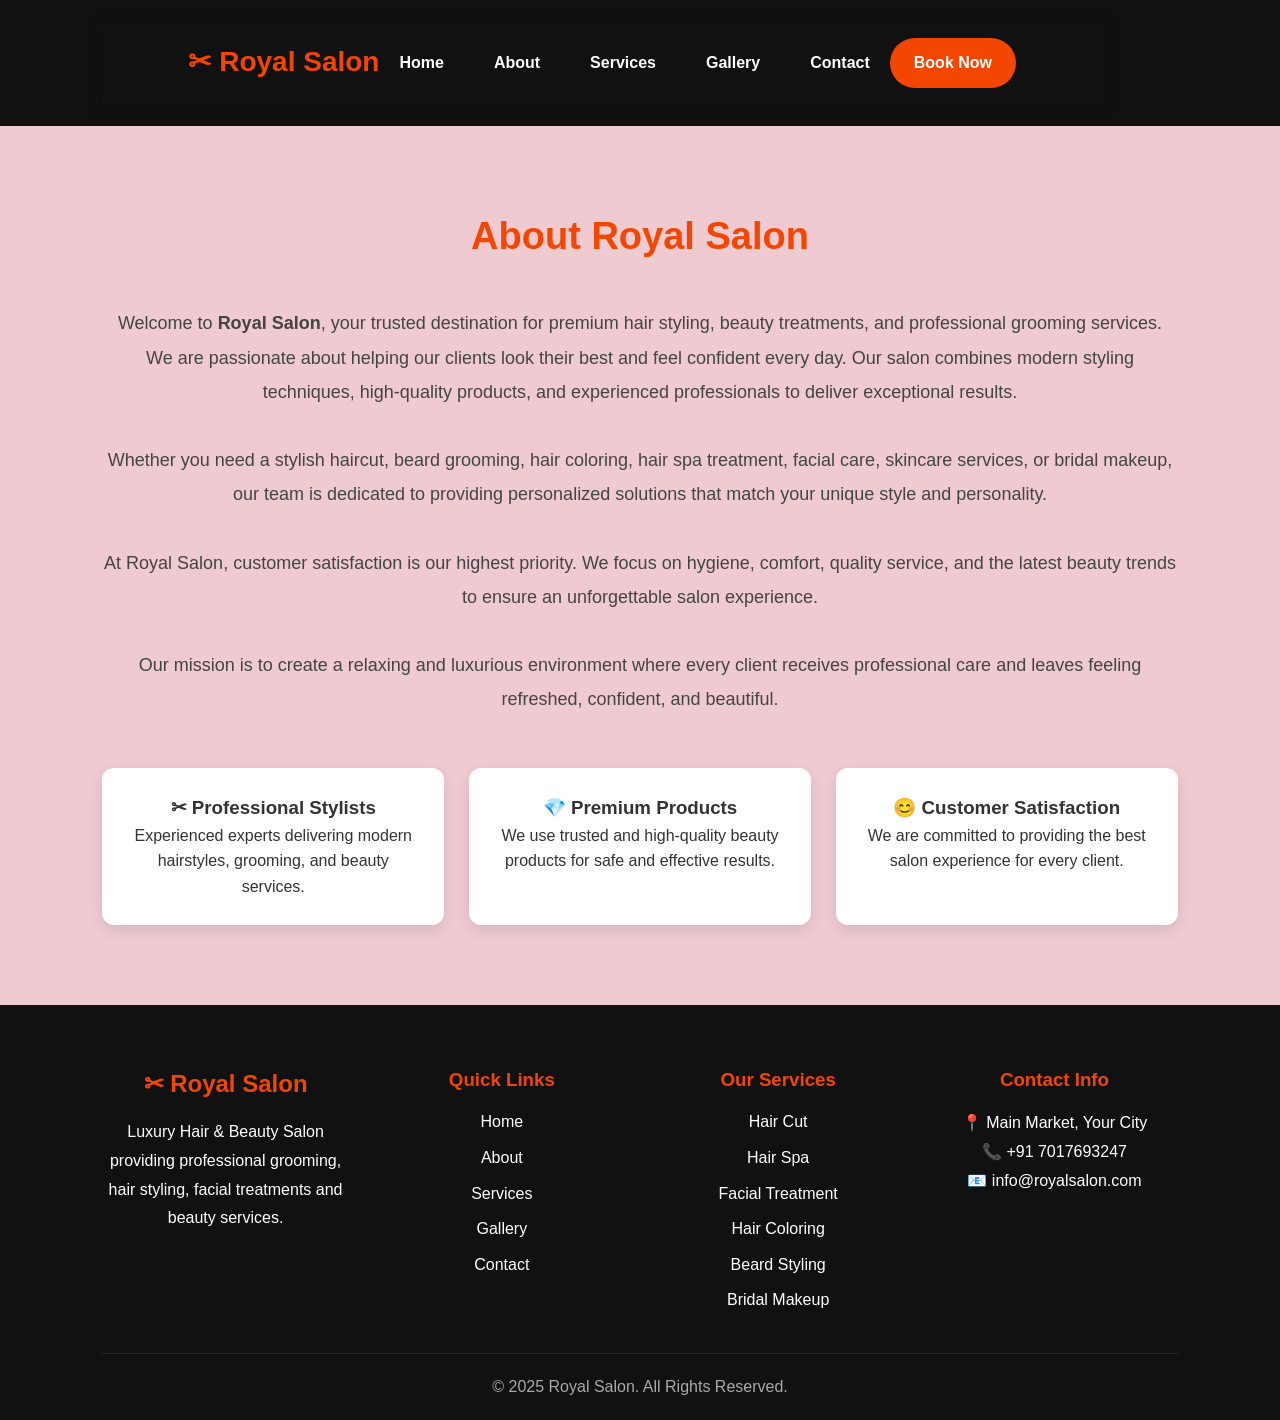
<file: about.html>
<!DOCTYPE html>
<html lang="en">
<head>
    <meta charset="UTF-8">
    <meta name="viewport" content="width=device-width, initial-scale=1.0">
    <title>Document</title>
     <link rel="stylesheet" href="style.css">
</head>
<body>
<header>
<nav class="navbar">

<div class="logo">
✂ Royal Salon
</div>

<ul class="nav-links">
<li><a href="index.html">Home</a></li>
<li><a href="about.html">About</a></li>
<li><a href="services.html">Services</a></li>
<li><a href="gallery.html">Gallery</a></li>
<li><a href="contact.html">Contact</a></li>
</ul>
<a href="https://wa.me/919876543210" class="book-btn">
Book Now
</a>

</nav>
</header>
<!----------------------------------------- about ------------------------------------------>



<section id="about">

<h2 class="title">About Royal Salon</h2>

<div style="max-width:1100px;margin:auto;">

<p style="text-align:center;font-size:18px;line-height:1.9;color:#444;">

Welcome to <strong>Royal Salon</strong>, your trusted destination for premium
hair styling, beauty treatments, and professional grooming services.

We are passionate about helping our clients look their best and feel
confident every day. Our salon combines modern styling techniques,
high-quality products, and experienced professionals to deliver
exceptional results.

<br><br>

Whether you need a stylish haircut, beard grooming, hair coloring,
hair spa treatment, facial care, skincare services, or bridal makeup,
our team is dedicated to providing personalized solutions that match
your unique style and personality.

<br><br>

At Royal Salon, customer satisfaction is our highest priority.
We focus on hygiene, comfort, quality service, and the latest beauty
trends to ensure an unforgettable salon experience.

<br><br>

Our mission is to create a relaxing and luxurious environment where
every client receives professional care and leaves feeling refreshed,
confident, and beautiful.

</p>

<br><br>

<div class="grid">

<div class="card">
<h3>✂ Professional Stylists</h3>
<p>
Experienced experts delivering modern hairstyles,
grooming, and beauty services.
</p>
</div>

<div class="card">
<h3>💎 Premium Products</h3>
<p>
We use trusted and high-quality beauty products
for safe and effective results.
</p>
</div>

<div class="card">
<h3>😊 Customer Satisfaction</h3>
<p>
We are committed to providing the best salon
experience for every client.
</p>
</div>

</div>

</div>

</section>


<!--------------------Footer------------------------->

<footer class="footer">

<div class="footer-container">

<div class="footer-box">
<h2>✂ Royal Salon</h2>

<p>
Luxury Hair & Beauty Salon providing
professional grooming, hair styling,
facial treatments and beauty services.
</p>

</div>

<div class="footer-box">

<h3>Quick Links</h3>

<ul>
<li><a href="index.html">Home</a></li>
<li><a href="about.html">About</a></li>
<li><a href="services.html">Services</a></li>
<li><a href="gallery.html">Gallery</a></li>
<li><a href="contact.html">Contact</a></li>
</ul>

</div>

<div class="footer-box">

<h3>Our Services</h3>

<ul>
<li>Hair Cut</li>
<li>Hair Spa</li>
<li>Facial Treatment</li>
<li>Hair Coloring</li>
<li>Beard Styling</li>
<li>Bridal Makeup</li>
</ul>

</div>

<div class="footer-box">

<h3>Contact Info</h3>

<p>📍 Main Market, Your City</p>
<p>📞 +91 7017693247</p>
<p>📧 info@royalsalon.com</p>

</div>

</div>

<div class="footer-bottom">
<p>© 2025 Royal Salon. All Rights Reserved.</p>
</div>

</footer>





</body>
</html>
</file>
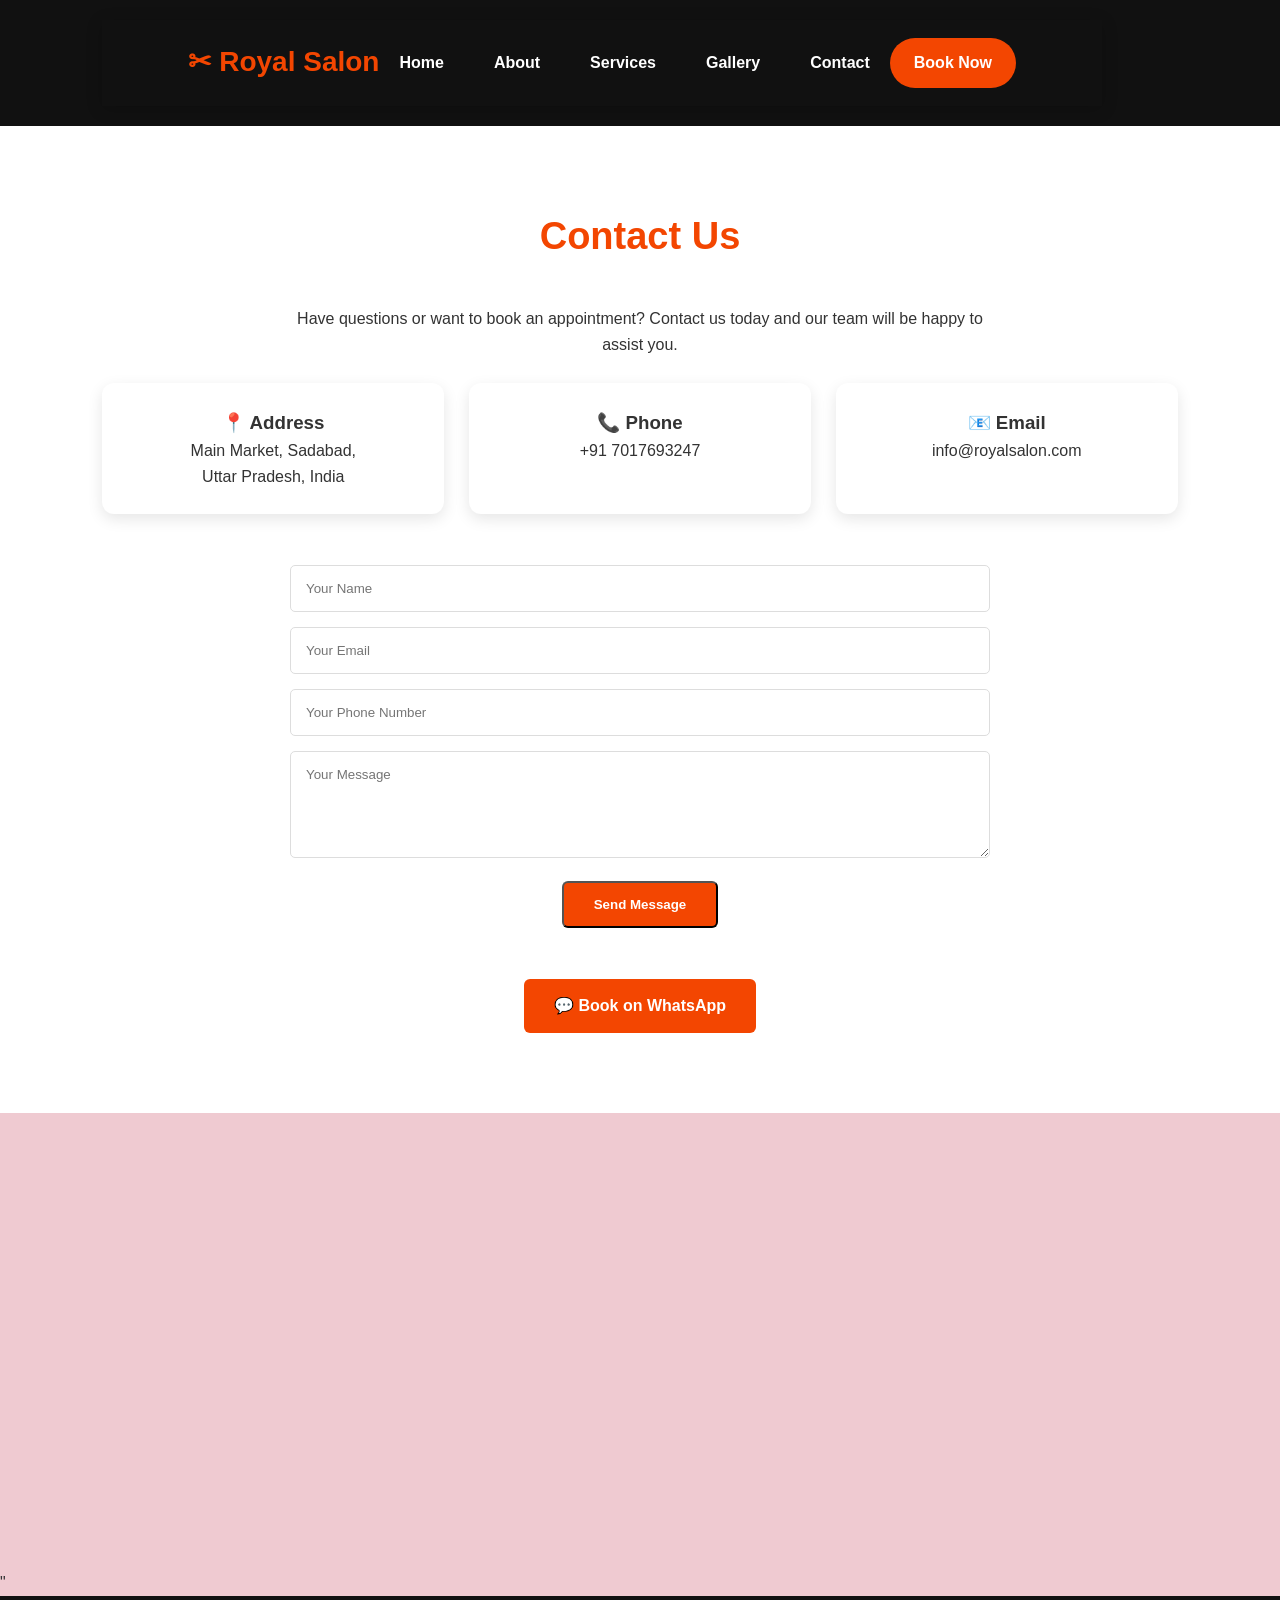
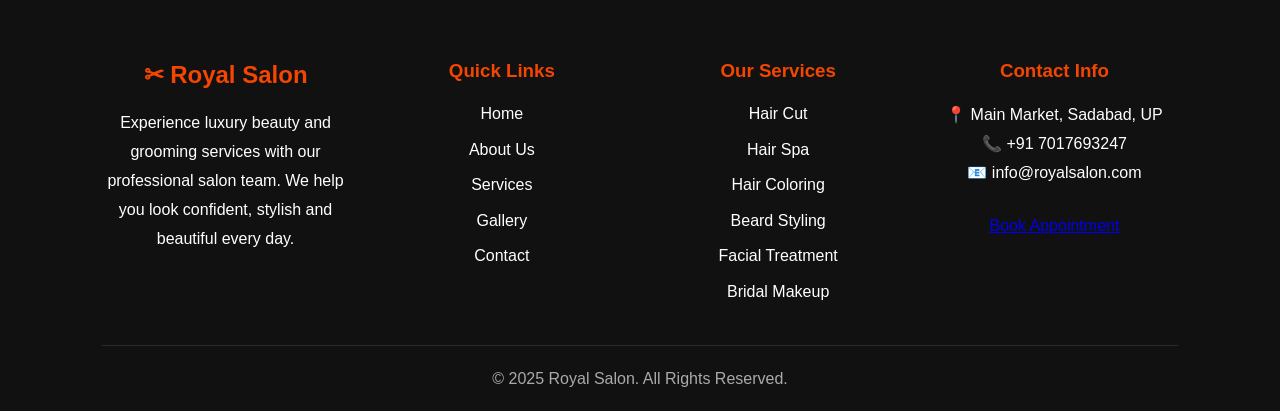
<file: contact.html>
<!DOCTYPE html>
<html lang="en">
<head>
    <meta charset="UTF-8">
    <meta name="viewport" content="width=device-width, initial-scale=1.0">
    <title>Document</title>
    <link rel="stylesheet" href="style.css">
</head>
<body>
<!-------------------------navbar---------------------------->
<header>
<nav class="navbar">

<div class="logo">
✂ Royal Salon
</div>

<ul class="nav-links">
<li><a href="index.html">Home</a></li>
<li><a href="about.html">About</a></li>
<li><a href="services.html">Services</a></li>
<li><a href="gallery.html">Gallery</a></li>
<li><a href="contact.html">Contact</a></li>
</ul>
<a href="https://wa.me/919876543210" class="book-btn">
Book Now
</a>

</nav>
</header>





    <!----------------------contect ---------------------->
    <section id="contact" class="contact">

<h2 class="title">Contact Us</h2>

<p style="text-align:center;max-width:700px;margin:auto;">
Have questions or want to book an appointment?
Contact us today and our team will be happy to assist you.
</p>

<br>

<div class="grid">

<div class="card">
<h3>📍 Address</h3>
<p>
Main Market, Sadabad,<br>
Uttar Pradesh, India
</p>
</div>

<div class="card">
<h3>📞 Phone</h3>
<p>
+91 7017693247
</p>
</div>

<div class="card">
<h3>📧 Email</h3>
<p>
info@royalsalon.com
</p>
</div>

</div>

<br><br>

<form style="max-width:700px;margin:auto;">

<input type="text"
placeholder="Your Name"
required
style="width:100%;padding:15px;margin-bottom:15px;border:1px solid #ddd;border-radius:5px;">

<input type="email"
placeholder="Your Email"
required
style="width:100%;padding:15px;margin-bottom:15px;border:1px solid #ddd;border-radius:5px;">

<input type="tel"
placeholder="Your Phone Number"
required
style="width:100%;padding:15px;margin-bottom:15px;border:1px solid #ddd;border-radius:5px;">

<textarea
rows="5"
placeholder="Your Message"
style="width:100%;padding:15px;margin-bottom:15px;border:1px solid #ddd;border-radius:5px;">
</textarea>

<button type="submit" class="btn">
Send Message
</button>

</form>

<br><br>

<div style="text-align:center;">

<a href="https://wa.me/917017693247" class="btn">
💬 Book on WhatsApp
</a>

</div>

</section>



<!--------------------------------map------------------------->

<iframe
src="https://www.google.com/maps/embed?pb=!1m18!1m12!1m3!1d2798.6726914109313!2d78.0347282742429!3d27.438437937302773!2m3!1f0!2f0!3f0!3m2!1i1024!2i768!4f13.1!3m3!1m2!1s0x3974873c488f0fd9%3A0x8350c048db4cbff4!2sClasic%20hair%20Dreser!5e1!3m2!1sen!2sin!4v1780733425874!5m2!1sen!2sin" width="100%" height="450" style="border:0;" allowfullscreen="" loading="lazy" referrerpolicy="no-referrer-when-downgrade"></iframe>"

<!-----------------Footer---------------------->


<footer class="footer">

<div class="footer-container">

<div class="footer-box">
<h2>✂ Royal Salon</h2>

<p>
Experience luxury beauty and grooming services with our
professional salon team. We help you look confident,
stylish and beautiful every day.
</p>

</div>

<div class="footer-box">

<h3>Quick Links</h3>

<ul>
<li><a href="index.html">Home</a></li>
<li><a href="about.html">About Us</a></li>
<li><a href="services.html">Services</a></li>
<li><a href="gallery.html">Gallery</a></li>
<li><a href="contact.html">Contact</a></li>
</ul>

</div>

<div class="footer-box">

<h3>Our Services</h3>

<ul>
<li>Hair Cut</li>
<li>Hair Spa</li>
<li>Hair Coloring</li>
<li>Beard Styling</li>
<li>Facial Treatment</li>
<li>Bridal Makeup</li>
</ul>

</div>

<div class="footer-box">

<h3>Contact Info</h3>

<p>📍 Main Market, Sadabad, UP</p>
<p>📞 +91 7017693247</p>
<p>📧 info@royalsalon.com</p>

<br>

<a href="https://wa.me/917017693247" class="footer-btn">
Book Appointment
</a>

</div>

</div>

<div class="footer-bottom">
<p>© 2025 Royal Salon. All Rights Reserved.</p>
</div>

</footer>
</body>
</html>
</file>
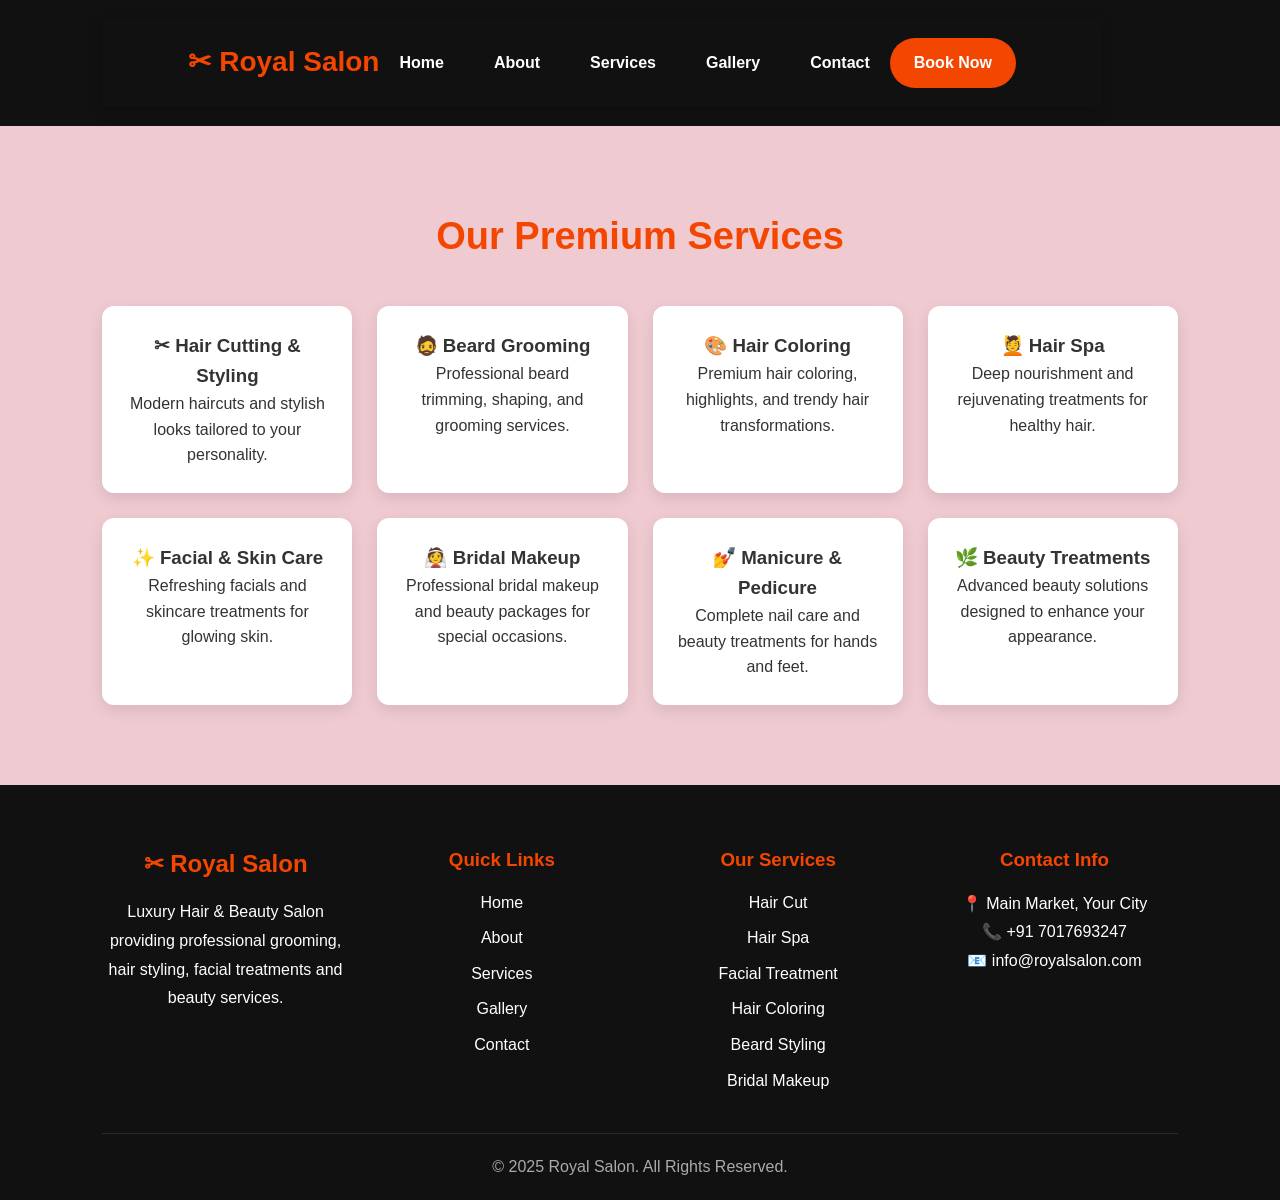
<file: services.html>
<!DOCTYPE html>
<html lang="en">
<head>
    <meta charset="UTF-8">
    <meta name="viewport" content="width=device-width, initial-scale=1.0">
    <title>Document</title>
     <link rel="stylesheet" href="style.css">
</head>
<body>

    <!----------------------------------- navbar------------------->
<header>
<nav class="navbar">

<div class="logo">
✂ Royal Salon
</div>

<ul class="nav-links">
<li><a href="index.html">Home</a></li>
<li><a href="about.html">About</a></li>
<li><a href="services.html">Services</a></li>
<li><a href="gallery.html">Gallery</a></li>
<li><a href="contact.html">Contact</a></li>
</ul>
<a href="https://wa.me/919876543210" class="book-btn">
Book Now
</a>

</nav>
</header>
    <!------------------Services---------------------------->
    <section id="services">

<h2 class="title">Our Premium Services</h2>

<div class="grid">

<div class="card">
<h3>✂ Hair Cutting & Styling</h3>
<p>
Modern haircuts and stylish looks tailored to your personality.
</p>
</div>

<div class="card">
<h3>🧔 Beard Grooming</h3>
<p>
Professional beard trimming, shaping, and grooming services.
</p>
</div>

<div class="card">
<h3>🎨 Hair Coloring</h3>
<p>
Premium hair coloring, highlights, and trendy hair transformations.
</p>
</div>

<div class="card">
<h3>💆 Hair Spa</h3>
<p>
Deep nourishment and rejuvenating treatments for healthy hair.
</p>
</div>

<div class="card">
<h3>✨ Facial & Skin Care</h3>
<p>
Refreshing facials and skincare treatments for glowing skin.
</p>
</div>

<div class="card">
<h3>👰 Bridal Makeup</h3>
<p>
Professional bridal makeup and beauty packages for special occasions.
</p>
</div>

<div class="card">
<h3>💅 Manicure & Pedicure</h3>
<p>
Complete nail care and beauty treatments for hands and feet.
</p>
</div>

<div class="card">
<h3>🌿 Beauty Treatments</h3>
<p>
Advanced beauty solutions designed to enhance your appearance.
</p>
</div>

</div>

</section>



<!-------------Footer------------------------>

<footer class="footer">

<div class="footer-container">

<div class="footer-box">
<h2>✂ Royal Salon</h2>

<p>
Luxury Hair & Beauty Salon providing
professional grooming, hair styling,
facial treatments and beauty services.
</p>

</div>

<div class="footer-box">

<h3>Quick Links</h3>

<ul>
<li><a href="index.html">Home</a></li>
<li><a href="about.html">About</a></li>
<li><a href="services.html">Services</a></li>
<li><a href="gallery.html">Gallery</a></li>
<li><a href="contact.html">Contact</a></li>
</ul>

</div>

<div class="footer-box">

<h3>Our Services</h3>

<ul>
<li>Hair Cut</li>
<li>Hair Spa</li>
<li>Facial Treatment</li>
<li>Hair Coloring</li>
<li>Beard Styling</li>
<li>Bridal Makeup</li>
</ul>

</div>

<div class="footer-box">

<h3>Contact Info</h3>

<p>📍 Main Market, Your City</p>
<p>📞 +91 7017693247</p>
<p>📧 info@royalsalon.com</p>

</div>

</div>

<div class="footer-bottom">
<p>© 2025 Royal Salon. All Rights Reserved.</p>
</div>

</footer>



</body>
</html>
</file>
<file: style.css>
*{
margin:0;
padding:0;
box-sizing:border-box;
font-family:Arial,sans-serif;
}

body{
background:#f8f8f8;
color:#333;
line-height:1.6;
}

header{
background:#111;
color:#fff;
padding:20px 8%;
display:flex;
justify-content:space-between;
align-items:center;
}

nav a{
color:#fff;
text-decoration:none;
margin-left:20px;
font-weight:bold;
}

nav a:hover{
color:#f34601;
}

.hero{
height:100vh;
background:
linear-gradient(rgba(0,0,0,.5),rgba(0,0,0,.5)),
url("https://images.unsplash.com/photo-1521590832167-7bcbfaa6381f?w=1600");
background-size:cover;
background-position:center;
display:flex;
justify-content:center;
align-items:center;
text-align:center;
color:#fff;
padding:20px;
}

.hero-content{
max-width:800px;
}

.hero h1{
font-size:60px;
margin-bottom:20px;
}

.hero p{
font-size:22px;
margin-bottom:25px;
}

.btn{
display:inline-block;
padding:14px 30px;
background:#f34601;
color:#fff;
text-decoration:none;
border-radius:6px;
font-weight:bold;
}

.btn:hover{
background:#f34601;
}

section{
padding:80px 8%;
}

.title{
text-align:center;
margin-bottom:40px;
font-size:38px;
color:#f34601;
}

.grid{
display:grid;
grid-template-columns:repeat(auto-fit,minmax(250px,1fr));
gap:25px;
}

.card{
background:#fff;
padding:25px;
border-radius:12px;
box-shadow:0 5px 15px rgba(0,0,0,.1);
transition:.3s;
text-align:center;
}

.card:hover{
transform:translateY(-8px);
}

.card img{
width:100%;
height:250px;
object-fit:cover;
border-radius:10px;
}

.contact{
text-align:center;
background:#fff;
}

footer{
background:#111;
color:#fff;
text-align:center;
padding:30px;
}

@media(max-width:768px){

header{
flex-direction:column;
gap:15px;
}

.hero h1{
font-size:38px;
}

.hero p{
font-size:18px;
}

nav{
display:flex;
flex-wrap:wrap;
justify-content:center;
}

}
body{
    background: #efcad1;
}
/*--------------nav bar --------------*/


.navbar{
display:flex;
justify-content:space-between;
align-items:center;
padding:18px 8%;
background:#111;
position:sticky;
top:0;
z-index:1000;
box-shadow:0 3px 15px rgba(0,0,0,0.2);
}

.logo{
font-size:28px;
font-weight:bold;
color:#f34601;
}

.nav-links{
display:flex;
list-style:none;
gap:30px;
}

.nav-links a{
text-decoration:none;
color:#fff;
font-size:16px;
font-weight:600;
transition:.3s;
}

.nav-links a:hover{
color:#f34601;
}

.book-btn{
background:#f34601;
color:#fff;
padding:12px 24px;
border-radius:30px;
text-decoration:none;
font-weight:bold;
transition:.3s;
}

.book-btn:hover{
background:#fff;
}

@media(max-width:768px){

.navbar{
flex-direction:column;
gap:15px;
}

.nav-links{
flex-wrap:wrap;
justify-content:center;
gap:15px;
}

.book-btn{
margin-top:10px;
}

}

/*---------footer-----------------*/
.footer{
background:#111;
color:#fff;
padding:60px 8% 20px;
}

.footer-container{
display:grid;
grid-template-columns:repeat(auto-fit,minmax(220px,1fr));
gap:30px;
}

.footer-box h2,
.footer-box h3{
color:#f34601;
margin-bottom:15px;
}

.footer-box p{
line-height:1.8;
}

.footer-box ul{
list-style:none;
padding:0;
}

.footer-box ul li{
margin-bottom:10px;
}

.footer-box ul li a{
color:#fff;
text-decoration:none;
transition:.3s;
}

.footer-box ul li a:hover{
color:#f34601;
}

.footer-bottom{
text-align:center;
border-top:1px solid rgba(255,255,255,.1);
margin-top:30px;
padding-top:20px;
color:#aaa;
}

@media(max-width:768px){

.footer{
text-align:center;
}

}
</file>
